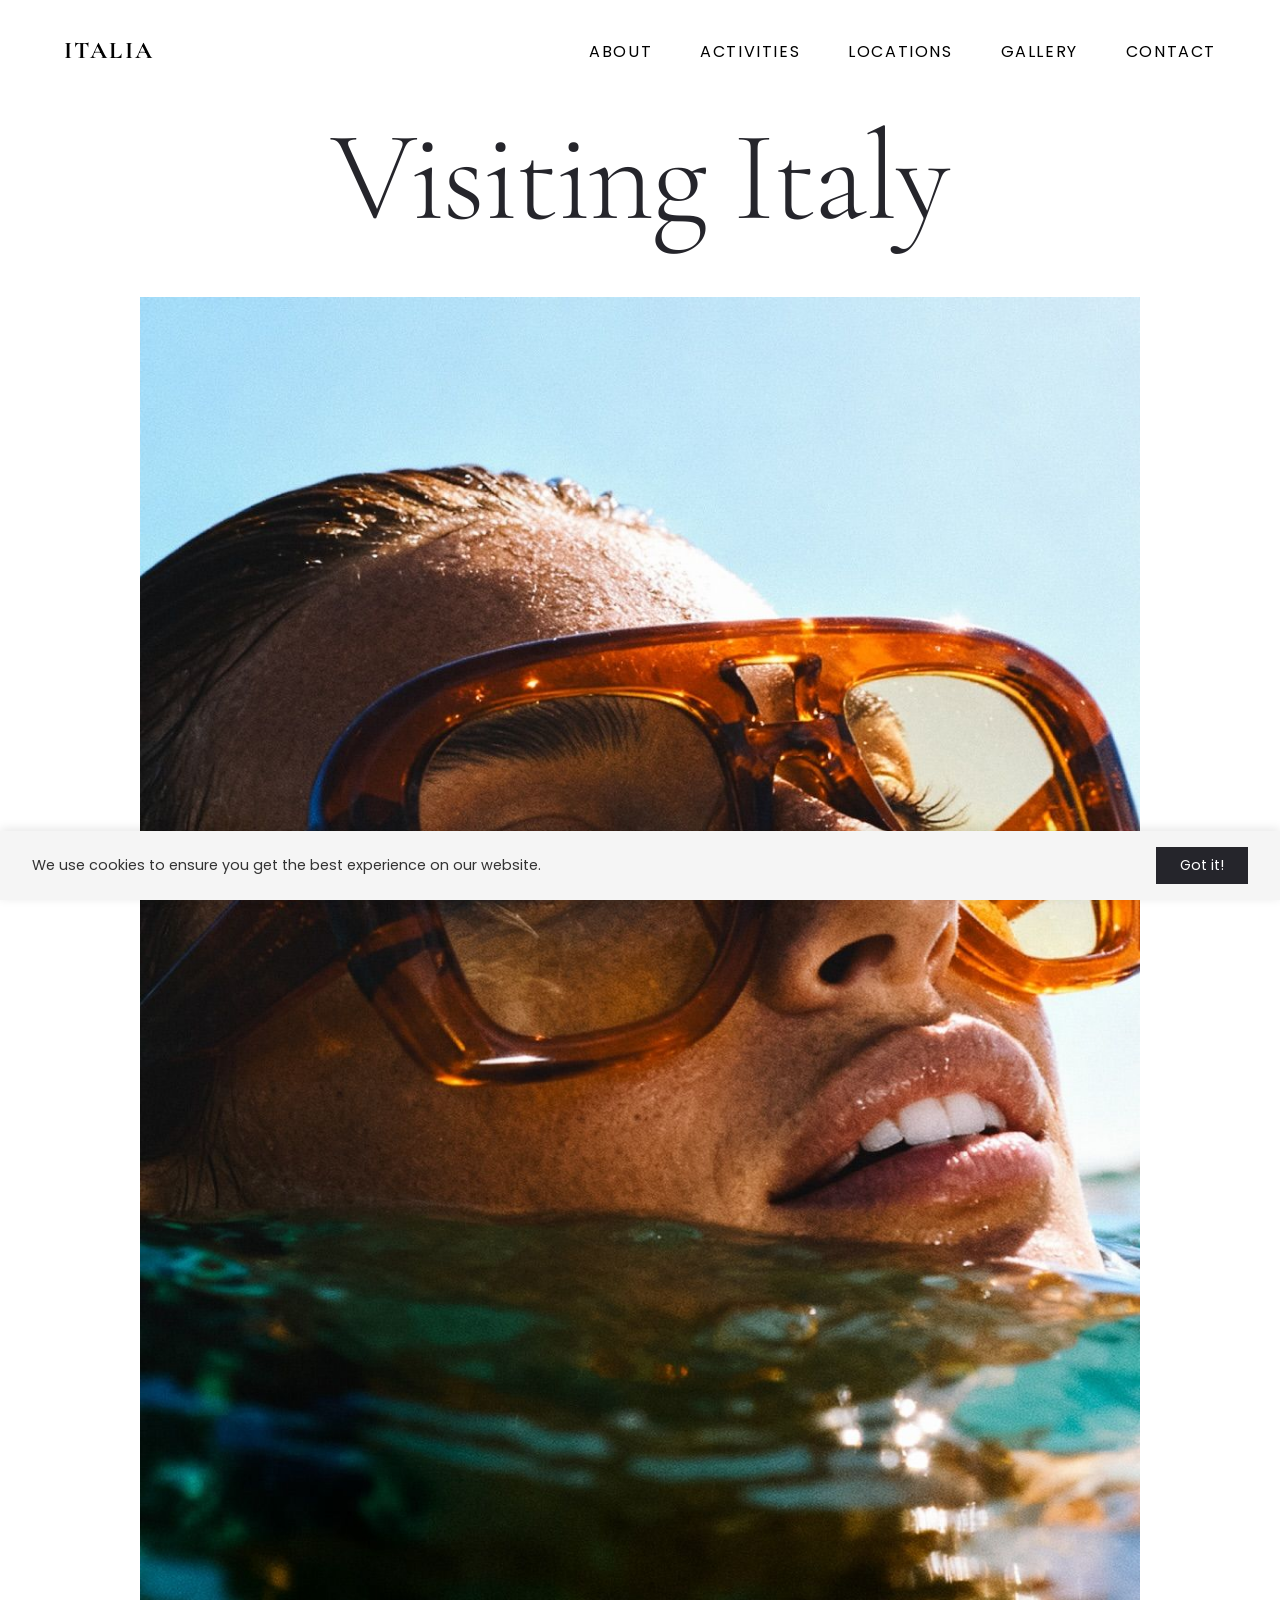
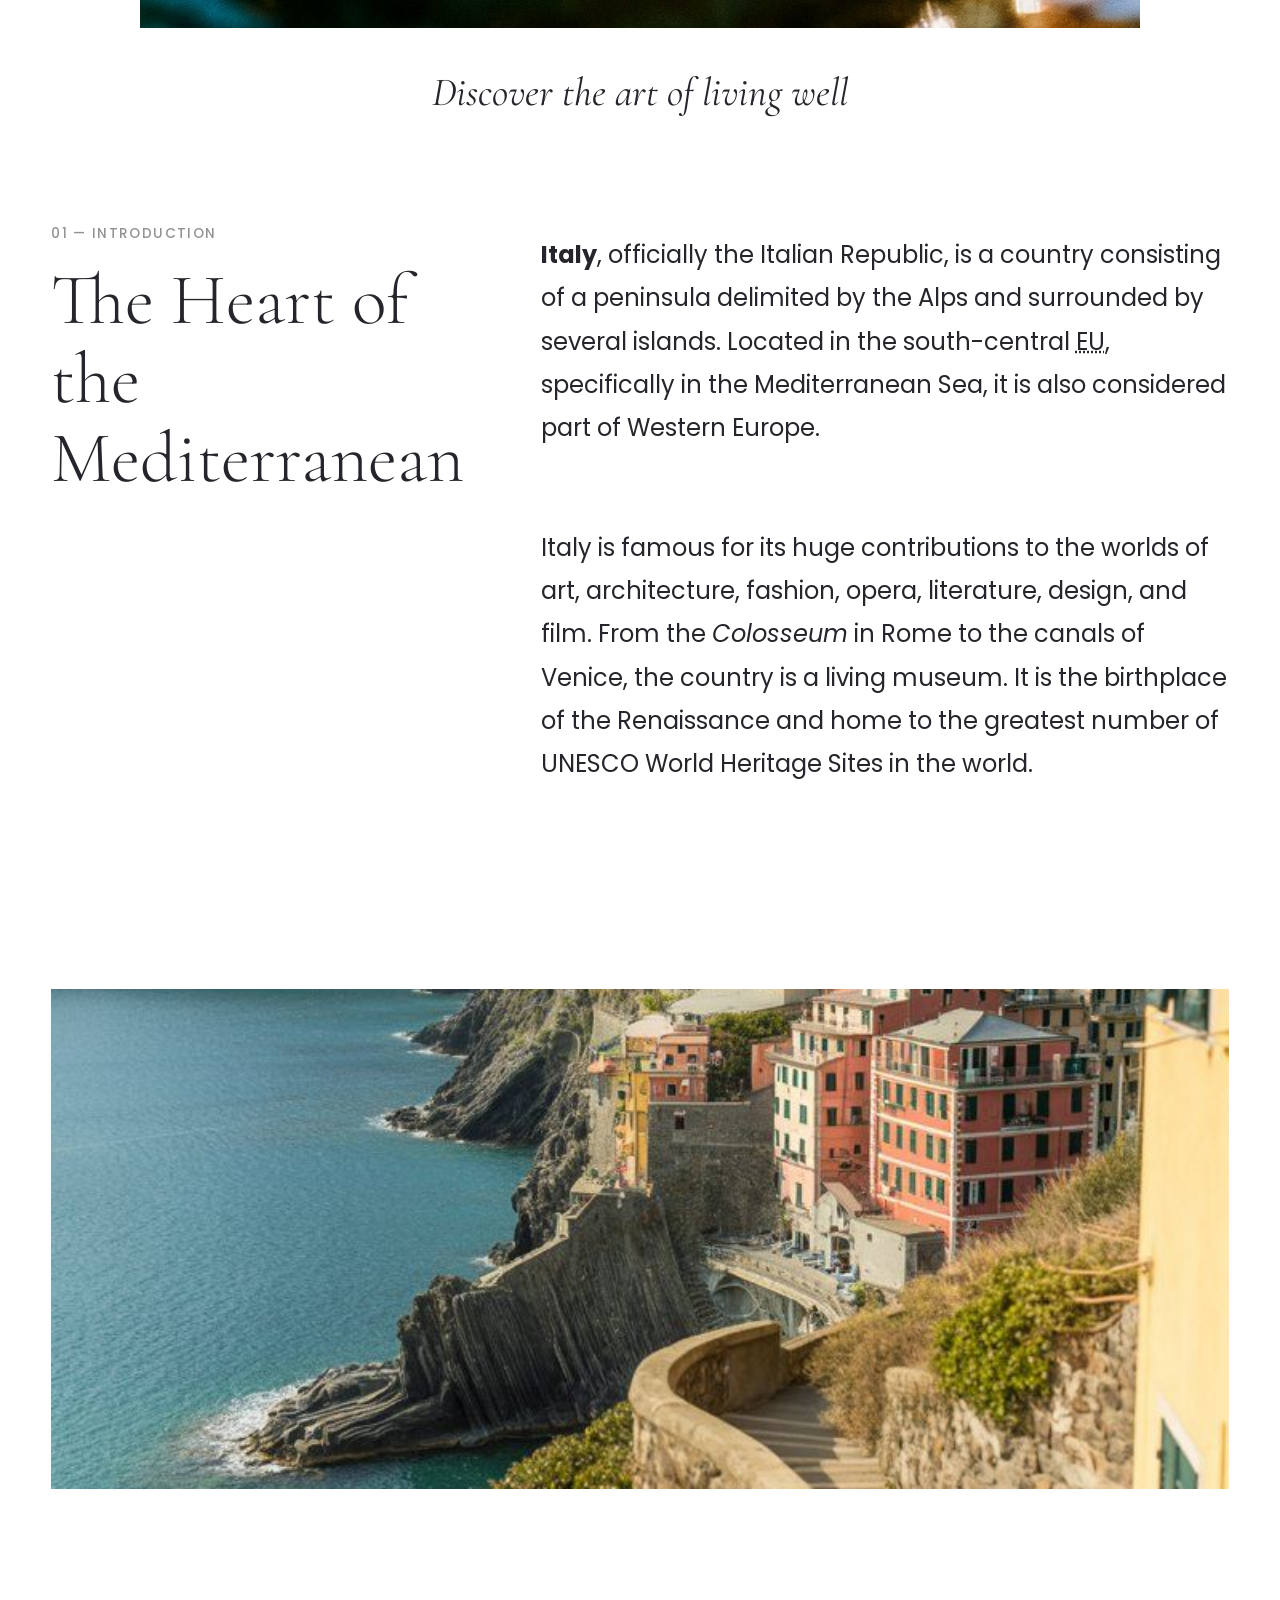
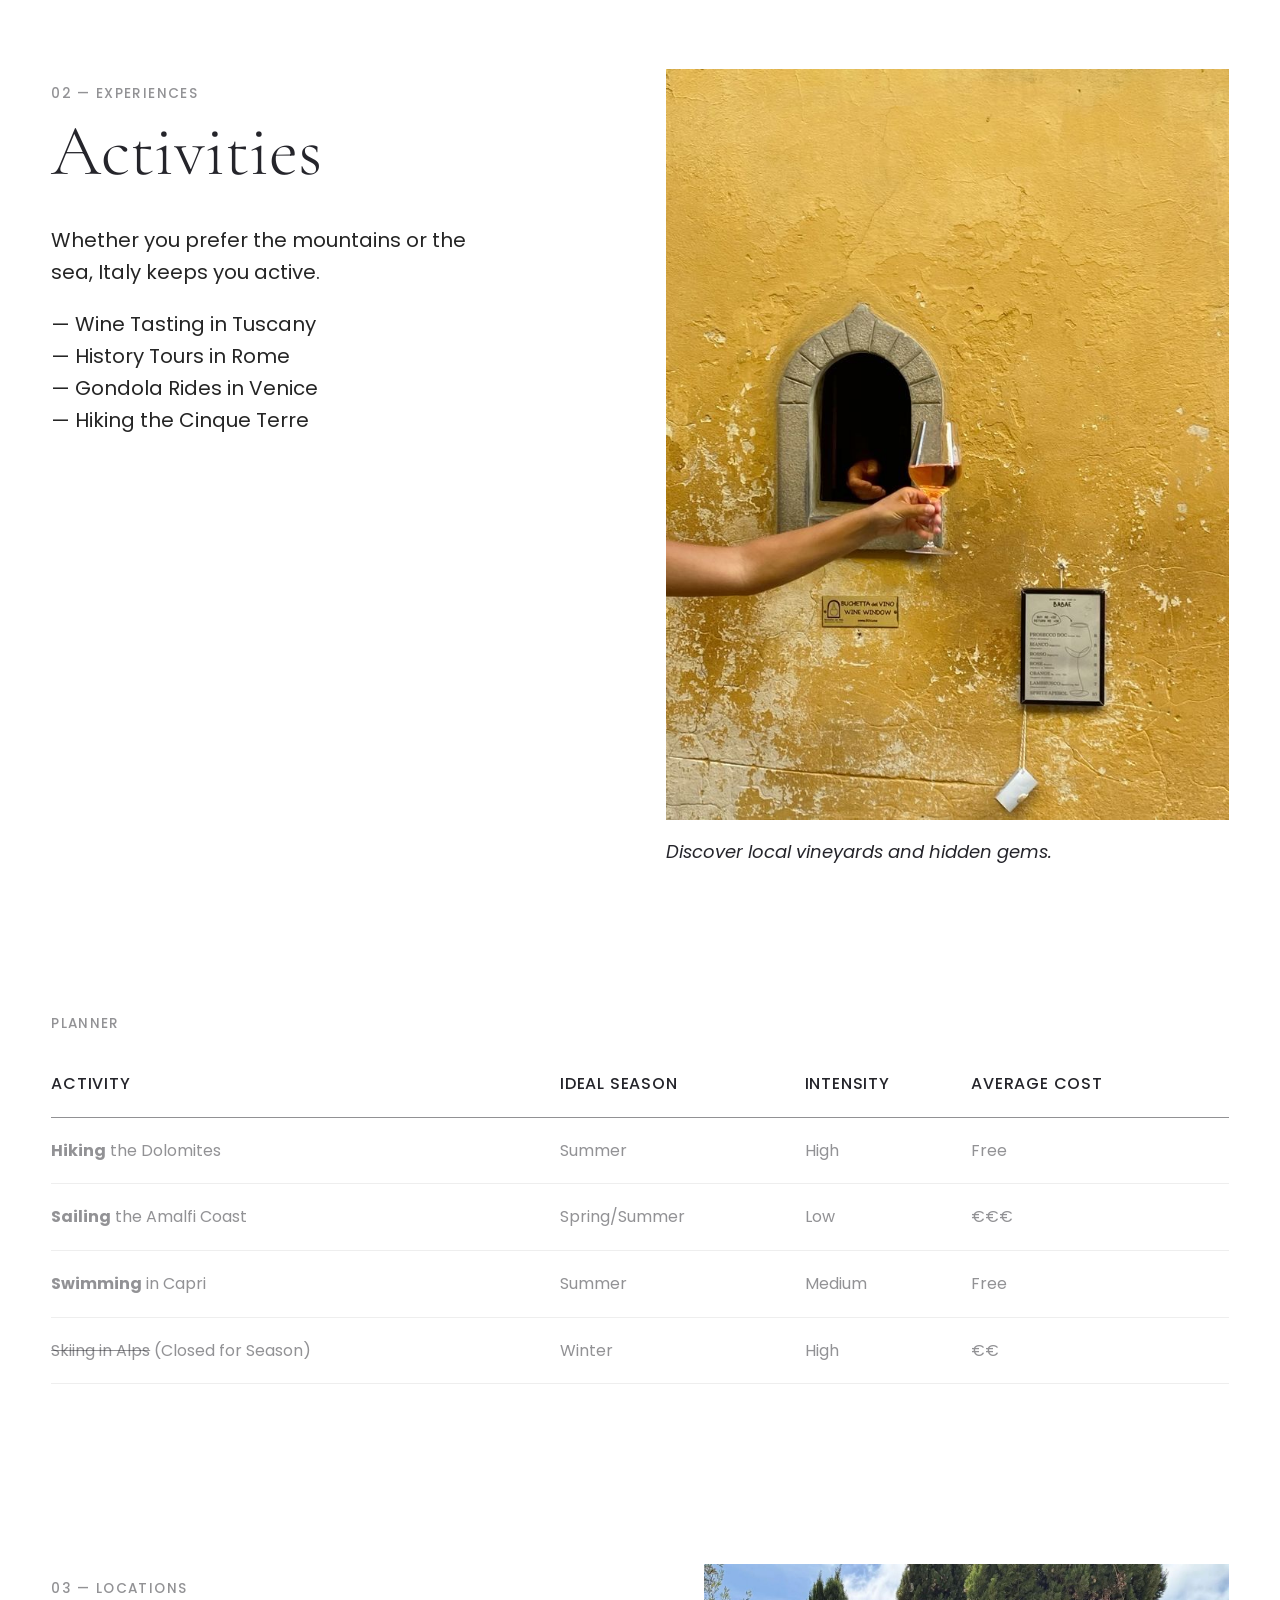
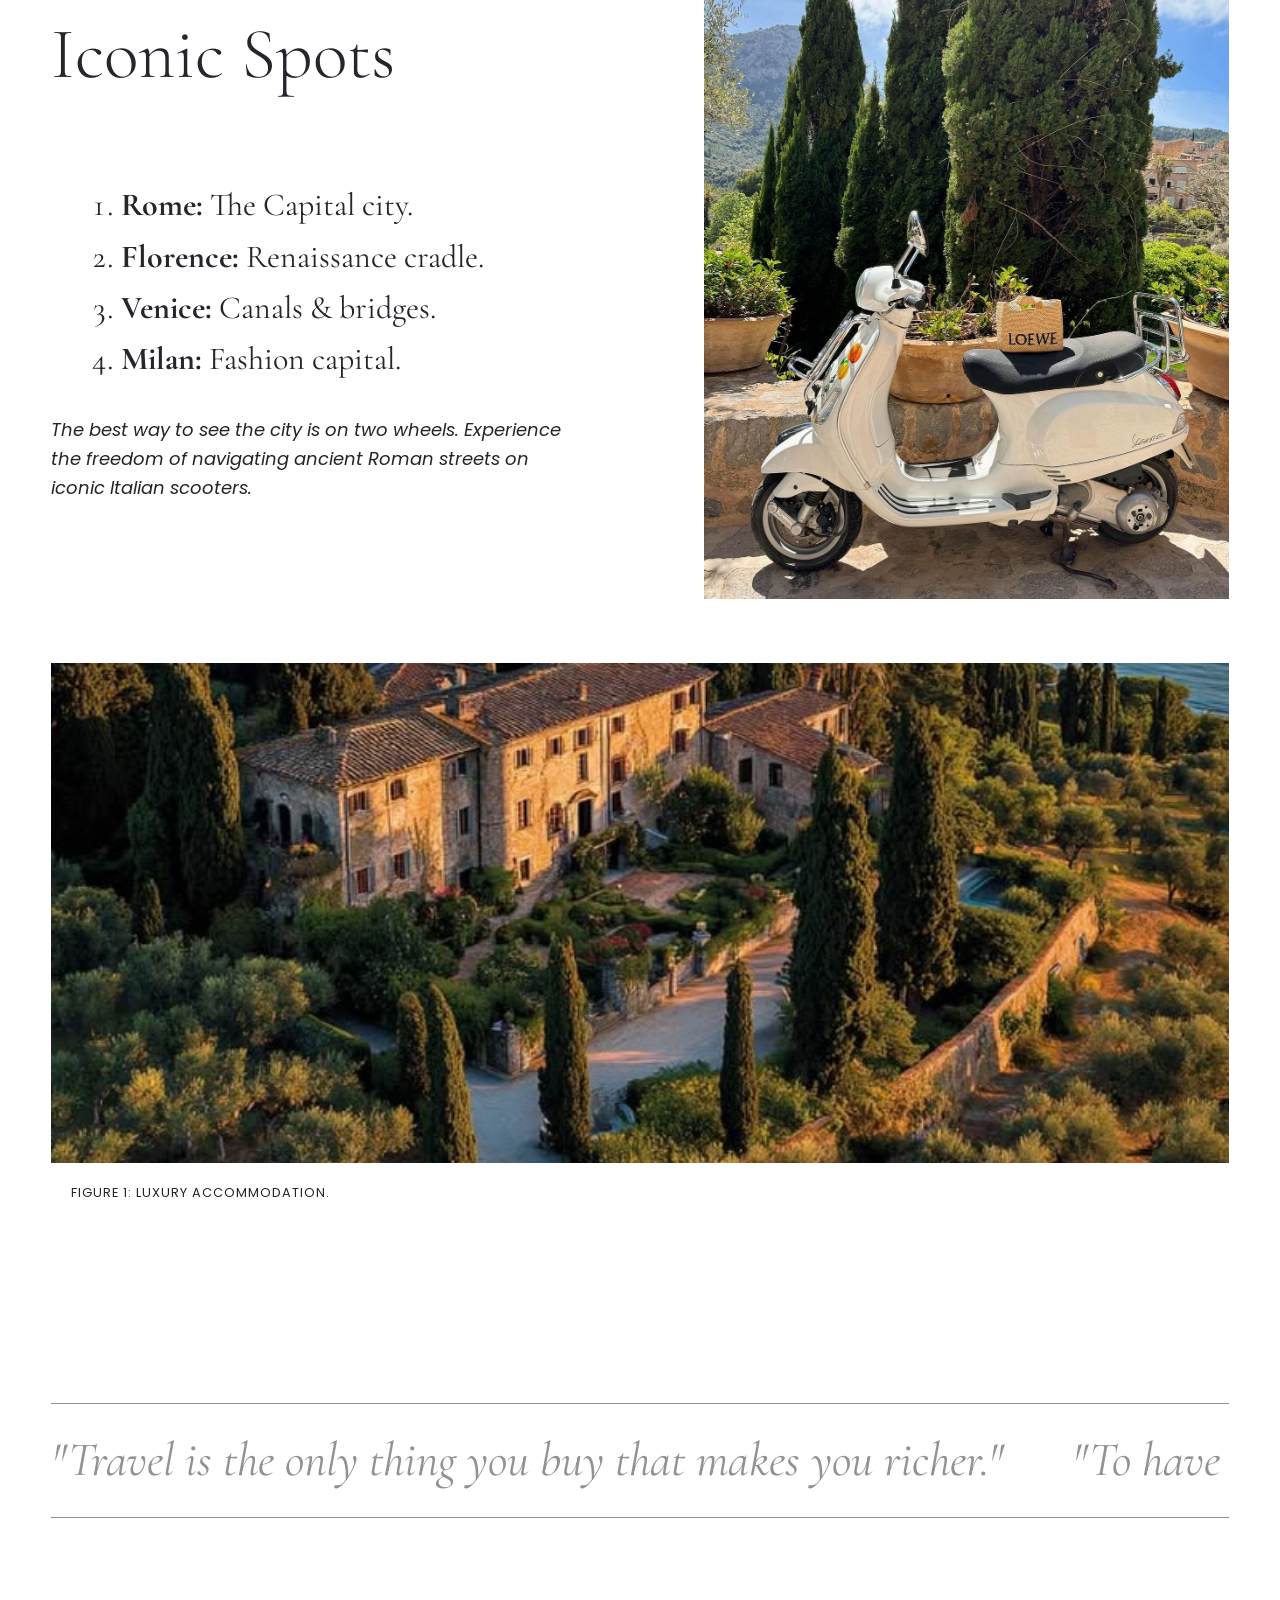
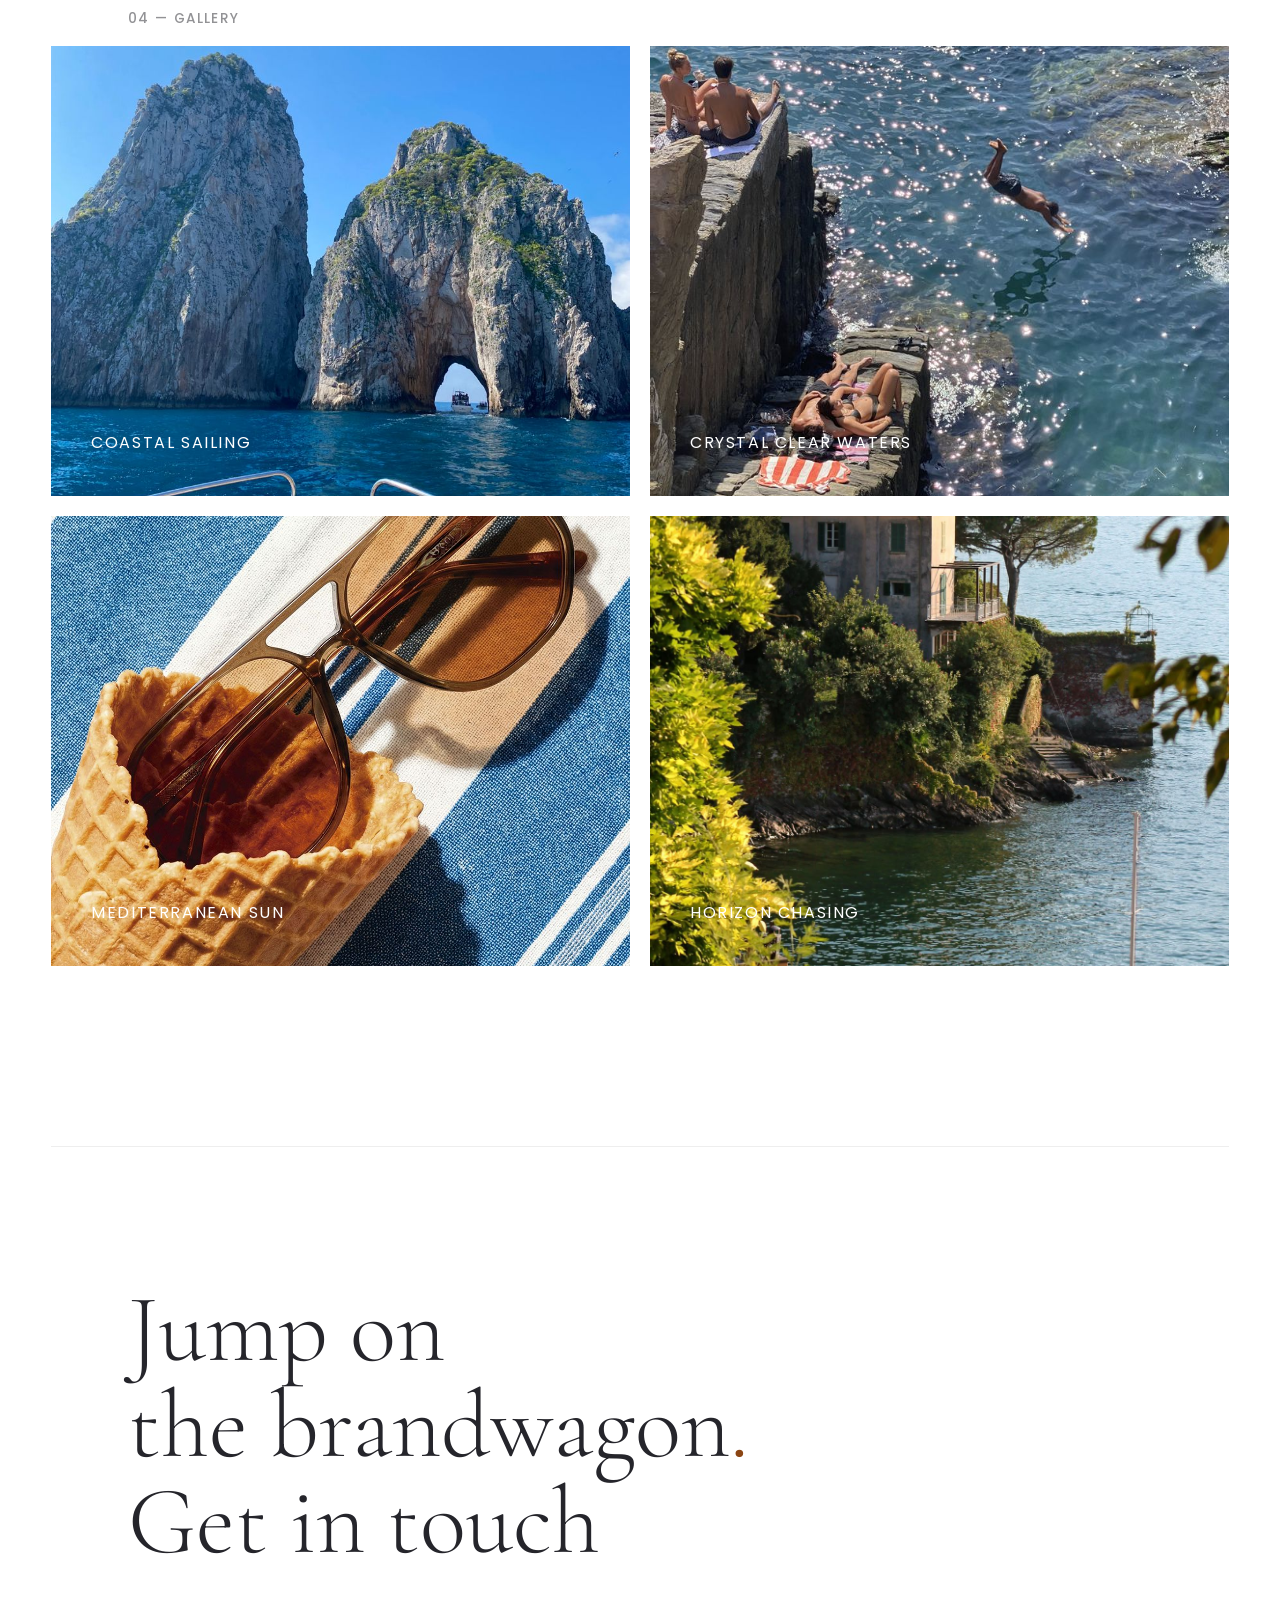
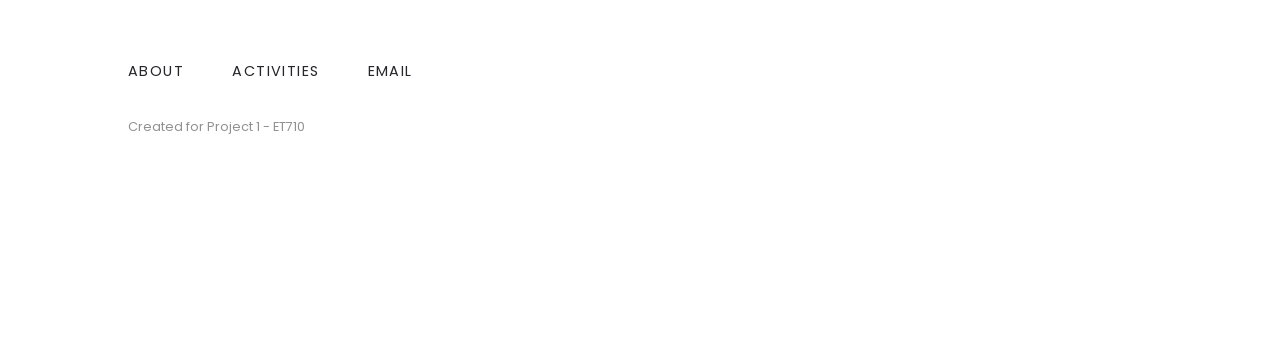
<file: index.html>
﻿<!DOCTYPE html>
<!--
    Project Name: Visiting Italy - La Dolce Vita
    Author: Ishmael Sanford
    Course: ET710 - Web Development
    Date: February 2026
    
    Description:
    This is a responsive, magazine-style travel website dedicated to Italian tourism.
    It features modern CSS Grid/Flexbox layouts, scroll-triggered animations (Intersection Observer),
    custom typography, and interactive elements like a contact form and cookie consent banner.
    Designed with a focus on visual storytelling and user experience.
-->
<html lang="en">
<head>
    <meta charset="UTF-8">
    <meta name="viewport" content="width=device-width, initial-scale=1.0">
    <title>Visiting Italy | La Dolce Vita</title>
    <link rel="stylesheet" href="style.css">
    <!-- Inline styles to demonstrate Week 1 & 2 skills if needed, though mostly in CSS file -->
    <style>
        .editorial-caption { font-family: "Cormorant Garamond", serif; font-style: italic; color: #555; }
    </style>
</head>
<body>

    <!-- Navigation Area -->
    <nav>
        <a href="index.html" class="nav-logo" style="font-family: 'Cormorant Garamond', serif; font-size: 1.5rem; font-weight: bold; color: white; text-decoration: none;">ITALIA</a>
        
        <div class="hamburger" id="hamburger-btn">
            <span></span>
            <span></span>
            <span></span>
        </div>

        <ul class="nav-links" id="nav-links">
            <li><a href="#intro">About</a></li>
            <li><a href="#activities">Activities</a></li>
            <li><a href="#locations">Locations</a></li>
            <li><a href="#gallery">Gallery</a></li>
            <li><a href="contact.html" title="Contact Us">Contact</a></li> <!-- Link to same site webpage -->
        </ul>
    </nav>

    <!-- Hero Section -->
    <header class="hero">
        <h1>Visiting Italy</h1>
        <img src="img/closeup-hero.jpg" alt="Italy Hero" class="reveal-img">
        <p><i>Discover the art of living well</i></p>
    </header>

    <div class="content-wrapper">
        
        <!-- Section 1: Where is the place and why it is famous -->
        <section id="intro">
            <div class="intro-grid">
                <div>
                    <p class="label">01 — Introduction</p>
                    <h2>The Heart of the Mediterranean</h2>
                </div>
                <div>
                     <p class="intro-text">
                        <b>Italy</b>, officially the Italian Republic, is a country consisting of a peninsula delimited by the Alps and surrounded by several islands. Located in the south-central <abbr title="European Union">EU</abbr>, specifically in the Mediterranean Sea, it is also considered part of Western Europe.
                    </p>
                    <br>
                    <p class="intro-text">
                        Italy is famous for its huge contributions to the worlds of art, architecture, fashion, opera, literature, design, and film. From the <i>Colosseum</i> in Rome to the canals of Venice, the country is a living museum. It is the birthplace of the Renaissance and home to the greatest number of UNESCO World Heritage Sites in the world.
                    </p>
                </div>
            </div>
        </section>

        <!-- Full Bleed Image Break -->
        <div class="full-bleed-image">
             <img src="img/hiking.jpg" alt="Hiking trails in Italy" class="reveal-img">
        </div>

        <!-- Section 2: Activities to do -->
        <section id="activities" class="bento-grid" style="margin-top: 20vh;">
            <div class="section-head">
                 <p class="label">02 — Experiences</p>
                 <h2>Activities</h2>
                 <div class="activity-text-content" style="margin-top: 2rem;">
                    <p style="font-size: 1.25rem; color: #252525;">Whether you prefer the mountains or the sea, Italy keeps you active.</p>
                    <ul style="list-style: none; padding: 0; color: #252525; font-size: 1.25rem; margin-top: 1rem;">
                        <li>— Wine Tasting in Tuscany</li>
                        <li>— History Tours in Rome</li>
                        <li>— Gondola Rides in Venice</li>
                        <li>— Hiking the Cinque Terre</li>
                    </ul>
                 </div>
            </div>
            
            <div class="activity-image" style="grid-column: 7 / -1;">
                <img src="img/find-local-gems-wine.jpg" alt="Wine Tasting" class="reveal-img" style="width: 100%; height: auto; margin-bottom: 1rem;">
                <p class="caption-text"><i>Discover local vineyards and hidden gems.</i></p>
            </div>

            <!-- Table with attributes: bgcolor, border, width -->
            <div class="table-container">
                <p class="label">Planner</p>
                <table border="0" cellpadding="20" cellspacing="0" width="100%">
                    <tr>
                        <th>Activity</th>
                        <th>Ideal Season</th>
                        <th>Intensity</th>
                        <th>Average Cost</th>
                    </tr>
                    <tr>
                        <td><b>Hiking</b> the Dolomites</td>
                        <td>Summer</td>
                        <td>High</td>
                        <td>Free</td>
                    </tr>
                    <tr>
                        <td><b>Sailing</b> the Amalfi Coast</td>
                        <td>Spring/Summer</td>
                        <td>Low</td>
                        <td>€€€</td>
                    </tr>
                    <tr>
                        <td><b>Swimming</b> in Capri</td>
                        <td>Summer</td>
                        <td>Medium</td>
                        <td>Free</td>
                    </tr>
                    <tr>
                        <td><s>Skiing in Alps</s> (Closed for Season)</td>
                        <td>Winter</td>
                        <td>High</td>
                        <td>€€</td>
                    </tr>
                </table>
            </div>
        </section>

        <!-- Section 3: Important things or locations -->
        <section id="locations" class="magazine-layout">
            <div class="locations-grid">
                 <div>
                    <p class="label">03 — Locations</p>
                    <h2>Iconic Spots</h2>
                    <br>
                     <!-- Ordered List -->
                    <ol style="font-family: 'Cormorant Garamond'; font-size: 2rem; list-style-position: inside;">
                        <li><b>Rome:</b> The Capital city.</li>
                        <li><b>Florence:</b> Renaissance cradle.</li>
                        <li><b>Venice:</b> Canals & bridges.</li>
                        <li><b>Milan:</b> Fashion capital.</li>
                    </ol>
                    <p class="caption-text" style="color: #252525; margin-top: 2rem;"><i>The best way to see the city is on two wheels. Experience the freedom of navigating ancient Roman streets on iconic Italian scooters.</i></p>
                 </div>

                <div>
                    <img src="img/rent-a-vespa.jpg" alt="Vespa Rental" class="reveal-img" style="width: 100%; height: auto; object-fit: cover;">
                </div>
            </div>
            
             <figure class="full-bleed-image">
                <a href="https://www.italia.it/en" target="_blank" title="Visit Official Italy Tourism Site">
                    <img src="img/hotel_grounds.jpg" alt="Luxury Hotel Grounds" class="reveal-img">
                </a>
                <figcaption style="padding: 20px; font-family: 'Poppins'; text-transform: uppercase; font-size: 0.8rem; letter-spacing: 1px;">Figure 1: Luxury accommodation.</figcaption>
            </figure>
        </section>

        <!-- Sliding Quotes Section -->
        <div class="sliding-quotes">
            <div class="quote-track">
                <span class="quote-item">"Travel is the only thing you buy that makes you richer."</span>
                <span class="quote-item">"To have seen Italy without having seen Sicily is not to have seen Italy at all."</span>
                <span class="quote-item">"You may have the universe if I may have Italy."</span>
                <span class="quote-item">"Everything you see I owe to pasta."</span>
                <!-- Duplicate for seamless loop -->
                <span class="quote-item">"Travel is the only thing you buy that makes you richer."</span>
                <span class="quote-item">"To have seen Italy without having seen Sicily is not to have seen Italy at all."</span>
                <span class="quote-item">"You may have the universe if I may have Italy."</span>
                <span class="quote-item">"Everything you see I owe to pasta."</span>
            </div>
        </div>

        <!-- Section 4: Photo Gallery -->
        <section id="gallery" class="gallery-container">
            <p class="label" style="padding-left: 6vw;">04 — Gallery</p>
            <div class="gallery-grid">
                <figure class="gallery-item item-1">
                    <img src="img/go_sailing.jpg" alt="Sailing Boat" class="reveal-img">
                    <figcaption>Coastal Sailing</figcaption>
                </figure>
                <figure class="gallery-item item-2">
                    <img src="img/swimming.jpg" alt="Swimmer in clear water" class="reveal-img">
                    <figcaption>Crystal Clear Waters</figcaption>
                </figure>
                <figure class="gallery-item item-3">
                    <img src="img/beach-day.jpg" alt="Relaxing Beach Day" class="reveal-img">
                    <figcaption>Mediterranean Sun</figcaption>
                </figure>
                <figure class="gallery-item item-4">
                    <img src="img/sailing.jpg" alt="Open Water Sailing" class="reveal-img">
                    <figcaption>Horizon Chasing</figcaption>
                </figure>
            </div>
        </section>

        <footer class="footer-brandwagon">
             <h2>
                 <a href="contact.html">
                    Jump on<br>the brandwagon<span class="blink">.</span><br>Get in touch
                 </a>
             </h2>
             <br><br><br>
             <ul class="menu-footer">
                 <li><a href="#intro">About</a></li>
                 <li><a href="#activities">Activities</a></li>
                 <li><a href="mailto:info@visitingitaly.com">Email</a></li>
             </ul>
             <p style="margin-top: 2rem; font-size: 0.8rem; opacity: 0.5;">Created for Project 1 - ET710</p>
        </footer>

    </div>

    <!-- Cookie Banner -->
    <div id="cookieBanner" class="cookie-banner" style="bottom: -100px;">
        <p class="cookie-text">
            We use cookies to ensure you get the best experience on our website.
        </p>
        <button id="acceptCookies" class="cookie-btn">Got it!</button>
    </div>

    <script>
        // Cookie Banner Logic
        document.addEventListener('DOMContentLoaded', () => {
            const banner = document.getElementById('cookieBanner');
            const acceptBtn = document.getElementById('acceptCookies');
            
            // Check if user has already accepted cookies
            if (!localStorage.getItem('cookiesAccepted')) {
                // Show banner after a slight delay
                setTimeout(() => {
                    banner.classList.add('show');
                    banner.style.bottom = '0';
                }, 1000);
            }

            acceptBtn.addEventListener('click', () => {
                localStorage.setItem('cookiesAccepted', 'true');
                banner.style.bottom = '-100px';
                setTimeout(() => {
                    banner.classList.remove('show');
                }, 500);
            });
        });

        // Scroll Reveal Observer
        function initObserver() {
            // Check for IntersectionObserver support
            if (!('IntersectionObserver' in window)) {
                // Fallback: show all images immediately
                document.querySelectorAll('.reveal-img').forEach(img => img.classList.add('active'));
                return;
            }

            const observer = new IntersectionObserver((entries) => {
                entries.forEach(entry => {
                    if (entry.isIntersecting) {
                        entry.target.classList.add('active');
                        observer.unobserve(entry.target);
                    }
                });
            }, { 
                threshold: 0.1 
            });

            document.querySelectorAll('.reveal-img').forEach(img => {
                observer.observe(img);
            });
        }

        // Mobile Menu Logic
        const nav = document.querySelector('nav');
        const hamburger = document.getElementById('hamburger-btn');
        const navLinks = document.getElementById('nav-links');
        
        hamburger.addEventListener('click', () => {
            navLinks.classList.toggle('active');
            hamburger.classList.toggle('active');
            // Toggle blend mode handling class on nav
            nav.classList.toggle('menu-active');
        });

        // Close menu when a link is clicked
        document.querySelectorAll('.nav-links li a').forEach(link => {
            link.addEventListener('click', () => {
                navLinks.classList.remove('active');
                hamburger.classList.remove('active');
                nav.classList.remove('menu-active');
            });
        });

        if (document.readyState === 'loading') {
            document.addEventListener('DOMContentLoaded', initObserver);
        } else {
            initObserver();
        }
    </script>
</body>
</html>


<!--
 -  Ishmael Sanford
 -  ET-710 Web Design Fundamentals
 -  Project 4

               __
              / _)
     _.----._/ /
    /         /
 __/ (  | (  |
/__.-'|_|--|_|


 -->
</file>
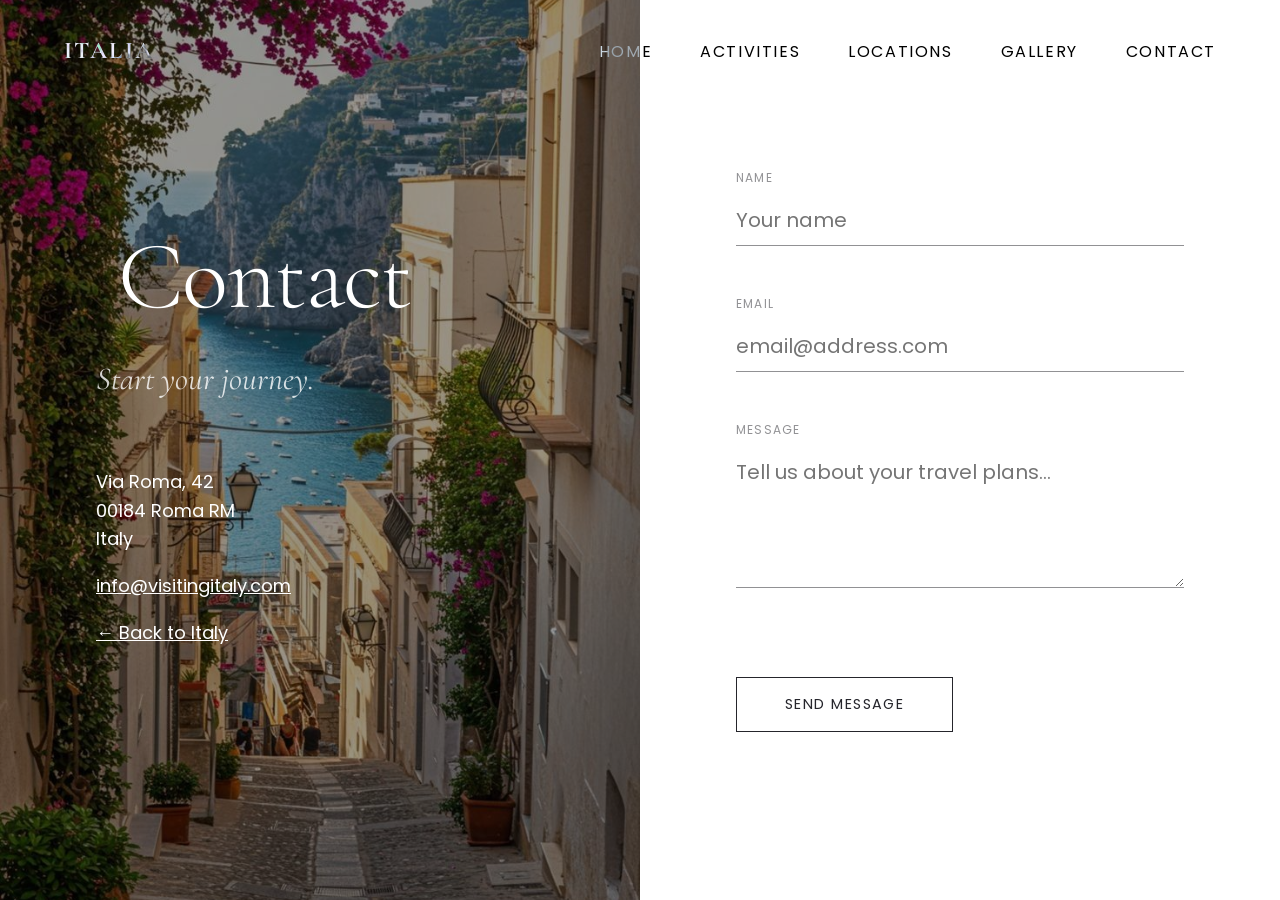
<file: contact.html>
<!DOCTYPE html>
<html lang="en">
<head>
    <meta charset="UTF-8">
    <meta name="viewport" content="width=device-width, initial-scale=1.0">
    <meta name="description" content="Contact Visiting Italy and start planning your trip.">
    <title>Contact - Visiting Italy</title>
    <link rel="stylesheet" href="style.css">
</head>
<body>
    <nav aria-label="Primary">
        <a href="index.html" class="nav-logo" style="font-family: 'Cormorant Garamond', serif; font-size: 1.5rem; font-weight: bold; color: white; text-decoration: none;">ITALIA</a>
        
        <div class="hamburger" id="hamburger-btn">
            <span></span>
            <span></span>
            <span></span>
        </div>

        <ul class="nav-links" id="nav-links">
            <li><a href="index.html">Home</a></li>
            <li><a href="index.html#activities">Activities</a></li>
            <li><a href="index.html#locations">Locations</a></li>
            <li><a href="index.html#gallery">Gallery</a></li>
            <li><a href="contact.html" class="active">Contact</a></li>
        </ul>
    </nav>
    
    <main class="contact-split-layout">
        <div class="contact-visual">
            <div class="contact-header-content">
                <h1>Contact</h1>
                <p class="contact-subtitle">Start your journey.</p>
                <div class="contact-details">
                    <p>Via Roma, 42<br>00184 Roma RM<br>Italy</p>
                    <p>
                        <a href="mailto:info@visitingitaly.com" class="email-link">info@visitingitaly.com</a>
                    </p>
                    <p><a href="index.html" class="back-link">← Back to Italy</a></p>
                </div>
            </div>
            <div class="overlay"></div>
        </div>

        <div class="contact-form-container">
            <form action="#" method="post">
                <div class="form-group">
                    <label for="name">Name</label>
                    <input type="text" id="name" name="name" placeholder="Your name" autocomplete="name" required>
                </div>
                
                <div class="form-group">
                    <label for="email">Email</label>
                    <input type="email" id="email" name="email" placeholder="email@address.com" autocomplete="email" required>
                </div>
                
                <div class="form-group">
                    <label for="message">Message</label>
                    <textarea id="message" name="message" rows="4" placeholder="Tell us about your travel plans..." required></textarea>
                </div>
                
                <button type="submit" class="submit-btn">Send Message</button>
            </form>
        </div>
    </main>

    <script>
        // Mobile Menu Logic
        const nav = document.querySelector('nav');
        const hamburger = document.getElementById('hamburger-btn');
        const navLinks = document.getElementById('nav-links');
        
        hamburger.addEventListener('click', () => {
            navLinks.classList.toggle('active');
            hamburger.classList.toggle('active');
            // Toggle blend mode handling class on nav
            nav.classList.toggle('menu-active');
        });

        // Close menu when a link is clicked
        document.querySelectorAll('.nav-links li a').forEach(link => {
            link.addEventListener('click', () => {
                navLinks.classList.remove('active');
                hamburger.classList.remove('active');
                nav.classList.remove('menu-active');
            });
        });
    </script>
</body>
</html>
</file>
<file: style.css>
@import url('https://fonts.googleapis.com/css2?family=Cormorant+Garamond:ital,wght@0,300;0,400;0,600;0,700;1,400&family=Poppins:wght@300;400;500;600&display=swap');

:root {
    --primary-color: #25252B;
    --secondary-color: #25252B80;
    --accent-color: #8B4513; 
    --bg-color: #ffffff;
    --grid-gap: 2rem;
}

* {
    box-sizing: border-box;
}

body {
    margin: 0;
    padding: 0;
    font-family: 'Poppins', sans-serif;
    background-color: var(--bg-color);
    color: var(--primary-color);
    line-height: 1.6;
    font-size: 1.125rem;
    overflow-x: hidden;
}

h1, h2, h3, h4, h5, h6 {
    font-family: 'Cormorant Garamond', serif;
    font-weight: 300;
    margin-top: 0;
    line-height: 1.1;
    color: var(--primary-color);
}

h1 {
    font-size: 8rem;
    text-align: center;
    margin: 3rem 0;
    letter-spacing: -0.02em;
    padding: 0 5%;
}

h2 {
    font-size: 4.5rem;
    margin-bottom: 1.5rem;
    text-transform: none; /* No longer all caps */
    text-align: left;
}

h2::after {
    display: none; /* Remove lines */
}

/* Secondary/Label Text */
p.label {
    font-family: 'Poppins', sans-serif;
    text-transform: uppercase;
    color: var(--secondary-color);
    font-size: 0.85rem;
    letter-spacing: 0.1em;
    margin-bottom: 1rem;
    display: block;
    font-weight: 500;
}

p.intro-text, p.caption-text, p.quote {
    font-family: 'Poppins', sans-serif;
    color: var(--primary-color);
}

.intro-text {
    font-size: 1.5rem;
    line-height: 1.8;
}

/* Navigation - Minimal & Sticky */
nav {
    position: fixed;
    top: 0;
    left: 0;
    width: 100%;
    padding: 2rem 4rem;
    z-index: 1000;
    display: flex;
    justify-content: space-between;
    align-items: center; /* Center items vertically */
    mix-blend-mode: exclusion;
    transition: mix-blend-mode 0.3s;
}

nav.menu-active {
    mix-blend-mode: normal;
}

.nav-links {
    display: flex;
    list-style: none;
    margin: 0;
    padding: 0;
    transition: transform 0.3s ease-in-out;
}

.nav-links li {
    margin-left: 3rem;
}

/* Hamburger Menu (Hidden on Desktop) */
.hamburger {
    display: none;
    cursor: pointer;
    flex-direction: column;
    justify-content: space-between;
    width: 30px;
    height: 21px;
    z-index: 2000; /* Ensure above menu */
}

.hamburger span {
    display: block;
    height: 3px;
    width: 100%;
    background-color: white; /* Visible thanks to exclusion blend mode */
    border-radius: 3px;
    transition: all 0.3s ease;
}

/* Hamburger Animation */
.hamburger.active span:nth-child(1) {
    transform: translateY(9px) rotate(45deg);
}
.hamburger.active span:nth-child(2) {
    opacity: 0;
}
.hamburger.active span:nth-child(3) {
    transform: translateY(-9px) rotate(-45deg);
}

nav a {
    color: white;
    text-decoration: none;
    font-family: 'Poppins', sans-serif;
    font-size: 1rem;
    text-transform: uppercase;
    letter-spacing: 0.1em;
}

/* Layout */
.container {
    max-width: 100%; /* Full width */
    margin: 0 auto;
    padding: 0; /* Remove container padding for full bleed images */
}

.content-wrapper {
    max-width: 1600px; /* Increased from 1400px to give more breathing room on large screens */
    margin: 0 auto;
    padding: 0 4vw; /* Slightly reduced horizontal padding on the wrapper itself */
}

/* Hero Section */
.hero {
    width: 100%;
    min-height: 60vh; /* Reduced from 80vh */
    display: flex;
    flex-direction: column;
    align-items: center;
    justify-content: center;
    margin-bottom: 5vh;
    padding-top: 60px;
}

.hero img {
    width: 100%;
    max-width: 1000px; /* Limit max width */
    height: auto;
    display: block;
    object-fit: contain;
    margin: 0 auto;
}

.hero p {
    font-family: 'Cormorant Garamond', serif;
    font-size: 2.5rem;
    font-style: italic;
    color: var(--primary-color);
    margin-top: 2rem;
    text-align: center;
}

section {
    margin-bottom: 20vh;
    scroll-margin-top: 15vh; /* Adjust scroll position to account for fixed nav */
}

/* Image Reveal Animation */
.reveal-img {
    opacity: 0;
    transform: translateY(30px);
    transition: opacity 1s ease-out, transform 1s ease-out;
    width: 100%;
    height: auto;
    display: block;
}

.reveal-img.active {
    opacity: 1;
    transform: translateY(0);
}

/* Ensure images have dimension even before loading to trigger intersection */
.reveal-img:not([height]) {
    min-height: 200px; 
    background-color: #f0f0f0; /* Placeholder color */
}

/* Sliding Quotes */
.sliding-quotes {
    overflow: hidden;
    white-space: nowrap;
    padding: 2vh 0;
    border-top: 1px solid var(--secondary-color);
    border-bottom: 1px solid var(--secondary-color);
    margin-bottom: 10vh;
}

.quote-track {
    display: inline-block;
    animation: slideLeft 20s linear infinite;
}

.quote-item {
    display: inline-block;
    font-family: 'Cormorant Garamond', serif;
    font-size: 3rem;
    font-style: italic;
    margin-right: 4rem;
    color: var(--secondary-color);
}

@keyframes slideLeft {
    from { transform: translateX(0); }
    to { transform: translateX(-50%); }
}


/* Intro Grid */
#intro {
    padding: 0; /* Removed double padding */
}

#intro .intro-grid {
    display: grid;
    grid-template-columns: 0.8fr 1.5fr; /* Gave text column significantly more width */
    gap: 6vw;
    align-items: start;
}

/* Bento Grid */
.bento-grid {
    padding: 0; /* Removed double padding */
    display: grid;
    grid-template-columns: repeat(12, 1fr);
    gap: 4vw;
}

.section-head {
    grid-column: 1 / 6;
}

.section-head p.label {
    margin-bottom: 0.5rem;
}

.activity-text {
    grid-column: 7 / -1;
    font-size: 1.25rem;
    color: #252525;
}

.activity-text p, .activity-text ul li {
    color: #252525;
}

.table-container {
    grid-column: 1 / -1;
    margin-top: 4rem;
}

/* Table Style Override */
table {
    border-collapse: collapse;
    font-family: 'Poppins', sans-serif;
    font-size: 1rem;
    width: 100%;
    color: var(--secondary-color);
}

th {
    text-transform: uppercase;
    font-weight: 500;
    letter-spacing: 0.05em;
    border-bottom: 1px solid var(--secondary-color);
    text-align: left;
    padding: 20px 0;
    color: var(--primary-color);
}

td {
    padding: 20px 0;
    border-bottom: 1px solid #eee;
}

.full-bleed-image {
    width: 100%; /* No longer 100vw to respect container limits */
    max-width: 1200px;
    margin: 4rem auto; /* Center it */
}

.full-bleed-image img {
    width: 100%;
    height: 500px; /* Fixed height to prevent massive vertical taking over */
    object-fit: cover; /* Crop to fit nicely */
    display: block;
}

/* Locations */
.locations-grid {
    display: grid;
    grid-template-columns: 1fr 1fr;
    gap: 10vw;
    padding: 0; /* Removed double padding */
}

.vocab-wheel-container {
    position: relative;
    height: 400px;
    display: flex;
    align-items: center;
    justify-content: center;
    overflow: hidden;
}

/* CSS Quote Wheel */
.quote-wheel {
    position: relative;
    width: 100%;
    height: 100%;
    animation: spin 20s linear infinite;
}

@keyframes spin {
    100% { transform: rotate(360deg); }
}

.wheel-item {
    position: absolute;
    top: 50%;
    left: 50%;
    transform-origin: 0 0;
    font-family: 'Cormorant Garamond', serif;
    font-size: 2rem;
    font-style: italic;
    color: var(--secondary-color);
    white-space: nowrap;
}

/* this was funny but it looks so ugly */
.wheel-item:nth-child(1) { transform: rotate(0deg) translate(100px) rotate(0deg); }
.wheel-item:nth-child(2) { transform: rotate(120deg) translate(100px) rotate(-120deg); }
.wheel-item:nth-child(3) { transform: rotate(240deg) translate(100px) rotate(-240deg); }



/* Gallery Grid - Full Width */
.gallery-grid {
    display: grid;
    grid-template-columns: repeat(2, 1fr);
    width: 100%;
    gap: 20px;
}

.gallery-grid figure {
    margin: 0;
    position: relative;
    overflow: hidden;
    height: 50vh; /* Reduced height, was 80vh */
}

.gallery-grid img {
    width: 100%;
    height: 100%;
    object-fit: cover;
}

.gallery-grid figcaption {
    position: absolute;
    bottom: 40px;
    left: 40px;
    color: white;
    font-family: 'Poppins', sans-serif;
    font-size: 1rem;
    text-transform: uppercase;
    letter-spacing: 0.1em;
}

/* Footer - Brandwagon */
footer {
    padding: 15vh 6vw;
    border-top: 1px solid #eee;
}

.footer-brandwagon {
    text-align: left;
    margin-bottom: 4rem;
}

.footer-brandwagon h2 {
    font-family: 'Cormorant Garamond', serif;
    font-size: 6rem; /* Large text */
    line-height: 1;
    margin: 0;
    color: var(--primary-color);
}

.footer-brandwagon a {
    color: var(--primary-color);
    text-decoration: none;
    transition: opacity 0.3s;
}

.footer-brandwagon a:hover {
    opacity: 0.7;
}

.blink {
    animation: blinker 1.5s linear infinite;
    color: var(--accent-color);
}

@keyframes blinker {
    50% { opacity: 0; }
}

.menu-footer {
    list-style: none;
    padding: 0;
    margin: 0;
    display: flex;
    gap: 3rem;
}

.menu-footer li a {
    font-family: 'Poppins', sans-serif;
    font-size: 0.9rem;
    text-transform: uppercase;
    letter-spacing: 0.1em;
    color: var(--primary-color);
    text-decoration: none;
}

/* Contact Page Styles */
.contact-split-layout {
    display: flex;
    min-height: 100vh;
    width: 100vw;
}

.contact-visual {
    flex: 1;
    background-image: url('img/city.jpg');
    background-size: cover;
    background-position: center;
    position: relative;
    padding: 6rem;
    display: flex;
    flex-direction: column;
    justify-content: center;
    color: white;
}

.contact-visual .overlay {
    position: absolute;
    top: 0;
    left: 0;
    width: 100%;
    height: 100%;
    background: rgba(0,0,0,0.4);
    z-index: 1;
}

.contact-header-content {
    position: relative;
    z-index: 2;
}

.contact-visual h1 {
    font-size: 6rem;
    line-height: 0.9;
    margin: 0;
    text-align: left;
    color: white;
}

.contact-subtitle {
    font-size: 2rem;
    font-family: 'Cormorant Garamond', serif;
    font-style: italic;
    margin-top: 2rem;
    color: rgba(255,255,255,0.8);
}

.contact-details {
    margin-top: 4rem;
}

.contact-details p {
    color: white;
}

.contact-details a {
    color: white;
}

.contact-form-container {
    flex: 1;
    background: #fff;
    padding: 6rem;
    display: flex;
    align-items: center;
    justify-content: center;
}

.contact-form-container form {
    width: 100%;
    max-width: 500px;
}

.form-group {
    margin-bottom: 3rem;
    position: relative;
}

.form-group label {
    font-family: 'Poppins', sans-serif;
    text-transform: uppercase;
    font-size: 0.75rem;
    letter-spacing: 0.1em;
    color: var(--secondary-color);
    display: block;
    margin-bottom: 0.5rem;
}

.form-group input, 
.form-group textarea {
    width: 100%;
    padding: 10px 0;
    border: none;
    border-bottom: 1px solid var(--secondary-color);
    background: transparent;
    font-family: 'Poppins', sans-serif;
    font-size: 1.25rem;
    color: var(--primary-color);
    outline: none;
    transition: border-color 0.3s;
    border-radius: 0; /* Remove default radius on some browsers */
}

.form-group input:focus, 
.form-group textarea:focus {
    border-bottom-color: var(--primary-color);
}

.form-group textarea {
    resize: vertical;
    min-height: 100px;
}

.submit-btn {
    display: inline-block;
    background: transparent;
    border: 1px solid var(--primary-color);
    color: var(--primary-color);
    font-family: 'Poppins', sans-serif;
    text-transform: uppercase;
    font-size: 0.9rem;
    padding: 1rem 3rem;
    letter-spacing: 0.1em;
    cursor: pointer;
    transition: all 0.3s ease;
    margin-top: 2rem;
}

.submit-btn:hover {
    background: var(--primary-color);
    color: white;
}

@media (max-width: 900px) {
    h1 { font-size: 4rem; }
    h2 { font-size: 3rem; }
    .footer-brandwagon h2 { font-size: 3rem; }
    
    .bento-grid, #intro .intro-grid, .locations-grid {
        display: block;
    }
    
    .section-head, .activity-text {
        margin-bottom: 2rem;
    }
    
    .gallery-grid {
        grid-template-columns: 1fr;
    }
    
    .contact-split-layout {
        flex-direction: column;
    }

    /* Mobile Menu */
    .hamburger {
        display: flex; /* Show hamburger on mobile */
    }

    .nav-links {
        position: fixed;
        /* Start hidden (off-screen) */
        top: 0;
        right: -100%; 
        width: 100%;
        height: 100vh;
        background: #f5f5f0; /* Use one of your theme colors */
        
        display: flex;
        flex-direction: column;
        justify-content: center;
        align-items: center;
        
        transition: right 0.4s ease-in-out;
        z-index: 1500; /* Ensure below hamburger but above other content */
        
        /* Reset blend mode for the full screen menu */
        mix-blend-mode: normal;
    }

    .nav-links li {
        margin: 2rem 0;
        opacity: 0; /* Fade in animation */
        transform: translateY(20px);
        transition: opacity 0.4s ease 0.2s, transform 0.4s ease 0.2s; /* Added delay */
    }

    /* Active State for Menu */
    .nav-links.active {
        right: 0; /* Slide in */
    }

    .nav-links.active li {
        opacity: 1;
        transform: translateY(0);
    }
    
    /* Ensure links stand out on the mobile background */
    .nav-links a {
        font-size: 2rem;
        color: var(--primary-color);
        mix-blend-mode: normal; /* Reset blend mode for readability */
    }

    /* Hamburger Animation Adjustment */
    .hamburger.active span:nth-child(1) {
        transform: translateY(9px) rotate(45deg);
        background-color: var(--primary-color); /* Ensure visibility on light bg */
    }
    .hamburger.active span:nth-child(2) {
        opacity: 0;
    }
    .hamburger.active span:nth-child(3) {
        transform: translateY(-9px) rotate(-45deg);
        background-color: var(--primary-color);
    }
}

/* Cookie Banner */
.cookie-banner {
    position: fixed;
    bottom: -100px;
    left: 0;
    width: 100%;
    background: #f5f5f5;
    padding: 1rem 2rem;
    display: flex;
    justify-content: space-between;
    align-items: center;
    box-shadow: 0 -2px 10px rgba(0,0,0,0.1);
    z-index: 1000;
    transition: bottom 0.5s ease-in-out;
}

.cookie-banner.show {
    bottom: 0;
}

.cookie-text {
    font-family: 'Poppins', sans-serif;
    font-size: 0.9rem;
    color: #333;
    margin: 0;
}

.cookie-btn {
    background: var(--primary-color);
    color: white;
    border: none;
    padding: 0.5rem 1.5rem;
    cursor: pointer;
    font-family: 'Poppins', sans-serif;
    font-size: 0.9rem;
    transition: background 0.3s;
}

.cookie-btn:hover {
    background: #FF6B6B;
}

@media (max-width: 600px) {
    .cookie-banner {
        flex-direction: column;
        text-align: center;
        gap: 1rem;
    }
}
</file>
